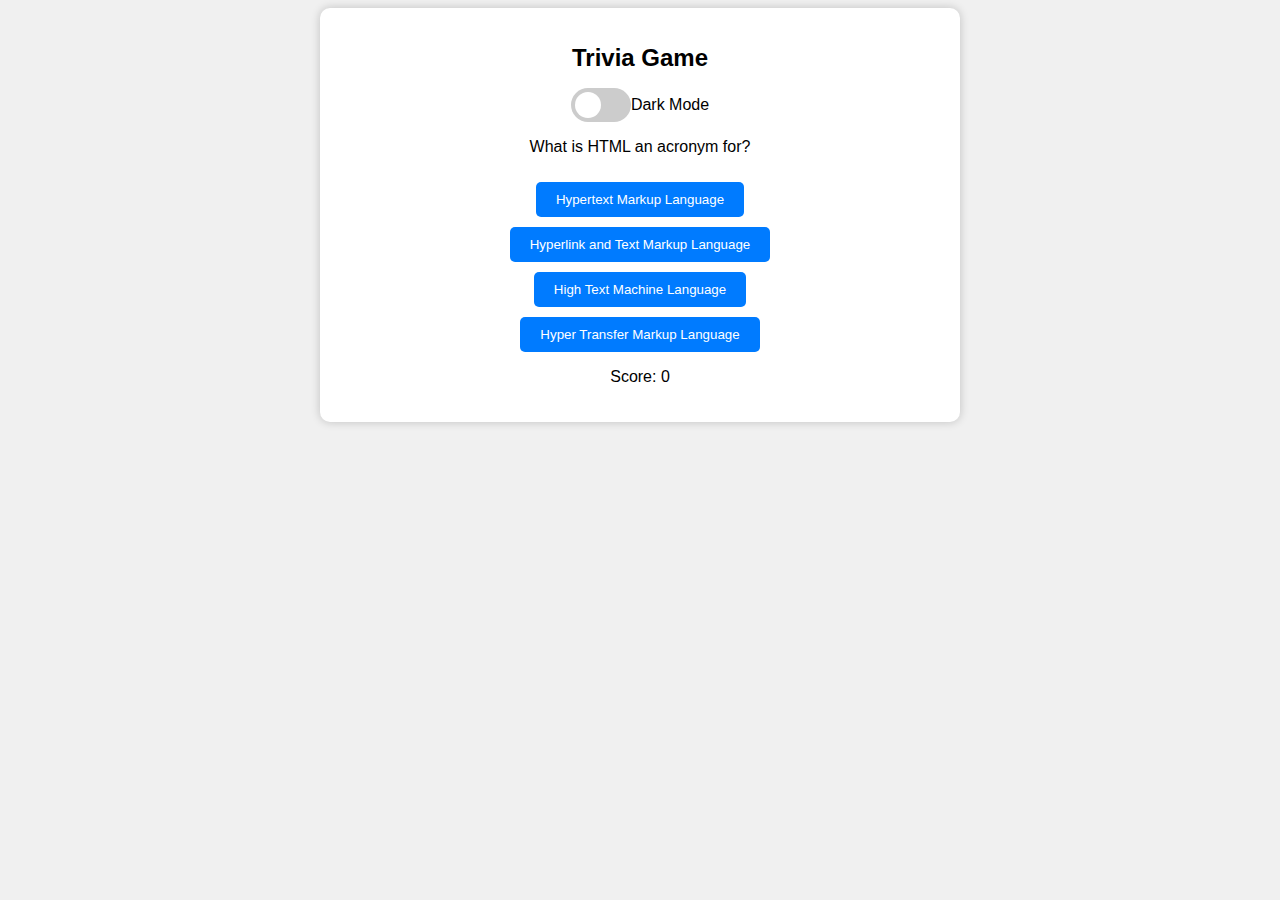
<file: index.html>
<!DOCTYPE html>
<html lang="en">
  <head>
    <meta charset="UTF-8" />
    <meta name="viewport" content="width=device-width, initial-scale=1.0" />
    <title>Trivia Game</title>
    <link rel="stylesheet" href="styles.css" />
    <script src="https://code.jquery.com/jquery-3.6.0.min.js"></script>
  </head>
  <body>
    <div class="container">
      <h1>Trivia Game</h1>
      <div class="dark-mode-switch">
        <label class="switch">
          <input type="checkbox" id="darkModeToggle" />
          <span class="slider round"></span>
        </label>
        <span class="dark-mode-label">Dark Mode</span>
      </div>
      <p id="question">Loading question...</p>
      <div id="options" class="options"></div>
      <p>Score: <span id="score">0</span></p>
      <button id="nextButton" class="hidden">Next</button>
    </div>
    <script src="script.js"></script>
  </body>
</html>
</file>
<file: styles.css>
body {
  font-family: Arial, sans-serif;
  text-align: center;
  background-color: #f0f0f0;
  transition: background-color 0.3s ease;
}

.container {
  background-color: #fff;
  max-width: 600px;
  margin: 0 auto;
  padding: 20px;
  border-radius: 10px;
  box-shadow: 0 0 10px rgba(0, 0, 0, 0.2);
  transition: background-color 0.3s ease;
}

h1 {
  font-size: 24px;
}

.options {
  display: flex;
  flex-direction: column;
  align-items: center;
}

button {
  padding: 10px 20px;
  background-color: #007bff;
  color: #fff;
  border: none;
  border-radius: 5px;
  cursor: pointer;
  margin-top: 10px;
}

button.hidden {
  display: none;
}

/* Dark Mode Styles */
body.dark-mode {
  background-color: #333;
  color: #fff;
}

.container.dark-mode {
  background-color: #1e1e1e;
  box-shadow: 0 0 10px rgba(255, 255, 255, 0.2);
}

.dark-mode-label {
  color: black;
}

/* Dark Mode Switch Styles */
.dark-mode-switch {
  display: flex;
  justify-content: center;
  align-items: center;
  margin-bottom: 10px;
}

.switch {
  position: relative;
  display: inline-block;
  width: 60px;
  height: 34px;
}

.switch input {
  opacity: 0;
  width: 0;
  height: 0;
}

.slider {
  position: absolute;
  cursor: pointer;
  top: 0;
  left: 0;
  right: 0;
  bottom: 0;
  background-color: #ccc;
  -webkit-transition: 0.4s;
  transition: 0.4s;
  border-radius: 34px;
}

.slider:before {
  position: absolute;
  content: '';
  height: 26px;
  width: 26px;
  left: 4px;
  bottom: 4px;
  background-color: white;
  -webkit-transition: 0.4s;
  transition: 0.4s;
  border-radius: 50%;
}

input:checked + .slider {
  background-color: #007bff;
}

input:focus + .slider {
  box-shadow: 0 0 1px #007bff;
}

input:checked + .slider:before {
  transform: translateX(26px);
}
</file>
